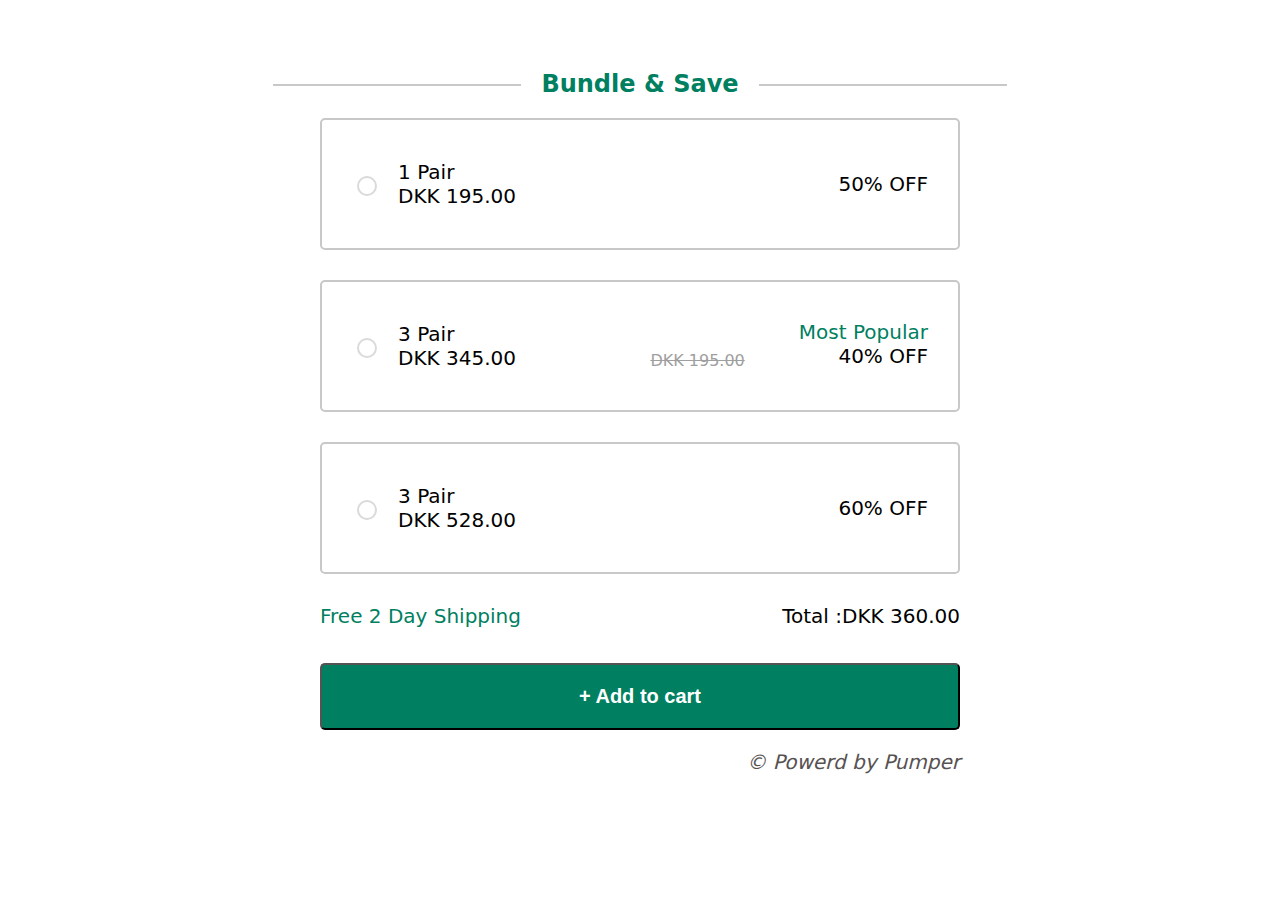
<file: cart page/index.html>
<!DOCTYPE html>
<html lang="en">

<head>
    <meta charset="UTF-8">
    <meta name="viewport" content="width=device-width, initial-scale=1.0">
    <title>Document</title>
    <link rel="stylesheet" href="style.css">
</head>

<body>
    <div>
        <div class="main">
            <div class="container">
                <div class="line left"></div>
                <div class="bundle-save">Bundle & Save</div>
                <div class="line right"></div>
            </div>

            <div class="container2">

                <div class="box1" id="box1" onclick="toggleOptions('box1')">
                    <div>
                        <label class="radio-label1">
                            <input type="radio" name="pair">
                            <span></span>

                        </label>
                    </div>
                    <div class="price1 size "> 1 Pair <br> DKK 195.00 </div>
                    <div class="min-value"></div>
                    <div class="discount1 size">
                        50% OFF
                    </div>
                    <div class="options" style="display: none;">
                        <div></div>

                        <div class="header">Size</div>

                        <div class="header">Colour</div>


                        <div class="number">#1</div>
                        <div>
                            <label for="size1"></label>
                            <div class="select">
                                <select id="size1">
                                    <option value="small">S</option>
                                    <option value="medium">M</option>
                                    <option value="large">L</option>
                                    <span class="focus"></span>

                                </select>
                            </div>

                        </div>
                        <div><label for="color1"></label>
                            <div class="select">

                                <select id="color1">
                                    <option value="red">Red</option>
                                    <option value="blue">Blue</option>
                                    <option value="green">Green</option>
                                </select>
                            </div>
                        </div>


                        <div class="number">#2</div>
                        <div> <label for="size1"></label>
                            <div class="select">
                                <select id="size1">
                                    <option value="small">S</option>
                                    <option value="medium">M</option>
                                    <option value="large">L</option>
                                    <span class="focus"></span>

                                </select>
                            </div>
                        </div>
                        <div><label for="color1"></label>
                            <div class="select">

                                <select id="color1">
                                    <option value="red">Red</option>
                                    <option value="blue">Blue</option>
                                    <option value="green">Green</option>
                                </select>
                            </div>
                        </div>

                    </div>
                </div>



                <div class="box1" id="box2" onclick="toggleOptions('box2')">
                    <div>
                        <label class="radio-label1">
                            <input type="radio" name="pair">
                            <span></span>

                        </label>
                    </div>
                    <div class="price1 size "> 3 Pair <br> DKK 345.00 </div>
                    <div class="min-value">DKK 195.00</div>
                    <div class=" size">
                        <span class="popular" style="display: block;">Most Popular</span>
                        <div class="discount1"> 40% OFF</div>
                    </div>
                    <div class="options" style="display: none;">
                        <div></div>

                        <div class="header">Size</div>

                        <div class="header">Colour</div>


                        <div class="number">#1</div>
                        <div>
                            <label for="size1"></label>
                            <div class="select">
                                <select id="size1">
                                    <option value="small">S</option>
                                    <option value="medium">M</option>
                                    <option value="large">L</option>
                                    <span class="focus"></span>

                                </select>
                            </div>

                        </div>
                        <div><label for="color1"></label>
                            <div class="select">

                                <select id="color1">
                                    <option value="red">Red</option>
                                    <option value="blue">Blue</option>
                                    <option value="green">Green</option>
                                </select>
                            </div>
                        </div>


                        <div class="number">#2</div>
                        <div> <label for="size1"></label>
                            <div class="select">
                                <select id="size1">
                                    <option value="small">S</option>
                                    <option value="medium">M</option>
                                    <option value="large">L</option>
                                    <span class="focus"></span>

                                </select>
                            </div>
                        </div>
                        <div><label for="color1"></label>
                            <div class="select">

                                <select id="color1">
                                    <option value="red">Red</option>
                                    <option value="blue">Blue</option>
                                    <option value="green">Green</option>
                                </select>
                            </div>
                        </div>

                    </div>
                </div>



                <div class="box1" id="box3" onclick="toggleOptions('box3')">
                    <div>
                        <label class="radio-label1">
                            <input type="radio" name="pair">
                            <span></span>

                        </label>
                    </div>
                    <div class="price1 size "> 3 Pair <br> DKK 528.00 </div>
                    <div class="min-value" style="visibility: hidden;">DKK 528.00</div>
                    <div class="discount1 size">
                        60% OFF
                    </div>
                    <div class="options" style="display: none;">
                        <div></div>

                        <div class="header">Size</div>

                        <div class="header">Colour</div>


                        <div class="number">#1</div>
                        <div>
                            <label for="size1"></label>
                            <div class="select">
                                <select id="size1">
                                    <option value="small">S</option>
                                    <option value="medium">M</option>
                                    <option value="large">L</option>
                                    <span class="focus"></span>

                                </select>
                            </div>

                        </div>
                        <div><label for="color1"></label>
                            <div class="select">

                                <select id="color1">
                                    <option value="red">Red</option>
                                    <option value="blue">Blue</option>
                                    <option value="green">Green</option>
                                </select>
                            </div>
                        </div>


                        <div class="number">#2</div>
                        <div> <label for="size1"></label>
                            <div class="select">
                                <select id="size1">
                                    <option value="small">S</option>
                                    <option value="medium">M</option>
                                    <option value="large">L</option>
                                    <span class="focus"></span>

                                </select>
                            </div>
                        </div>
                        <div><label for="color1"></label>
                            <div class="select">

                                <select id="color1">
                                    <option value="red">Red</option>
                                    <option value="blue">Blue</option>
                                    <option value="green">Green</option>
                                </select>
                            </div>
                        </div>

                    </div>
                </div>



                <div class="box2">
                    <div class="textbottom size left-text">Free 2 Day Shipping</div>
                    <div class="textbottom righttext "> Total : <span class="size"> DKK 360.00</span> </div>
                </div>

                <div class="btn">
                    <button> + Add to cart</button>
                </div>

                <div class="bottom-text">
                    <p> &copy; Powerd by Pumper
                    </p>
                </div>


            </div>

        </div>
        <script src="script.js"></script>
</body>

</html>
</file>
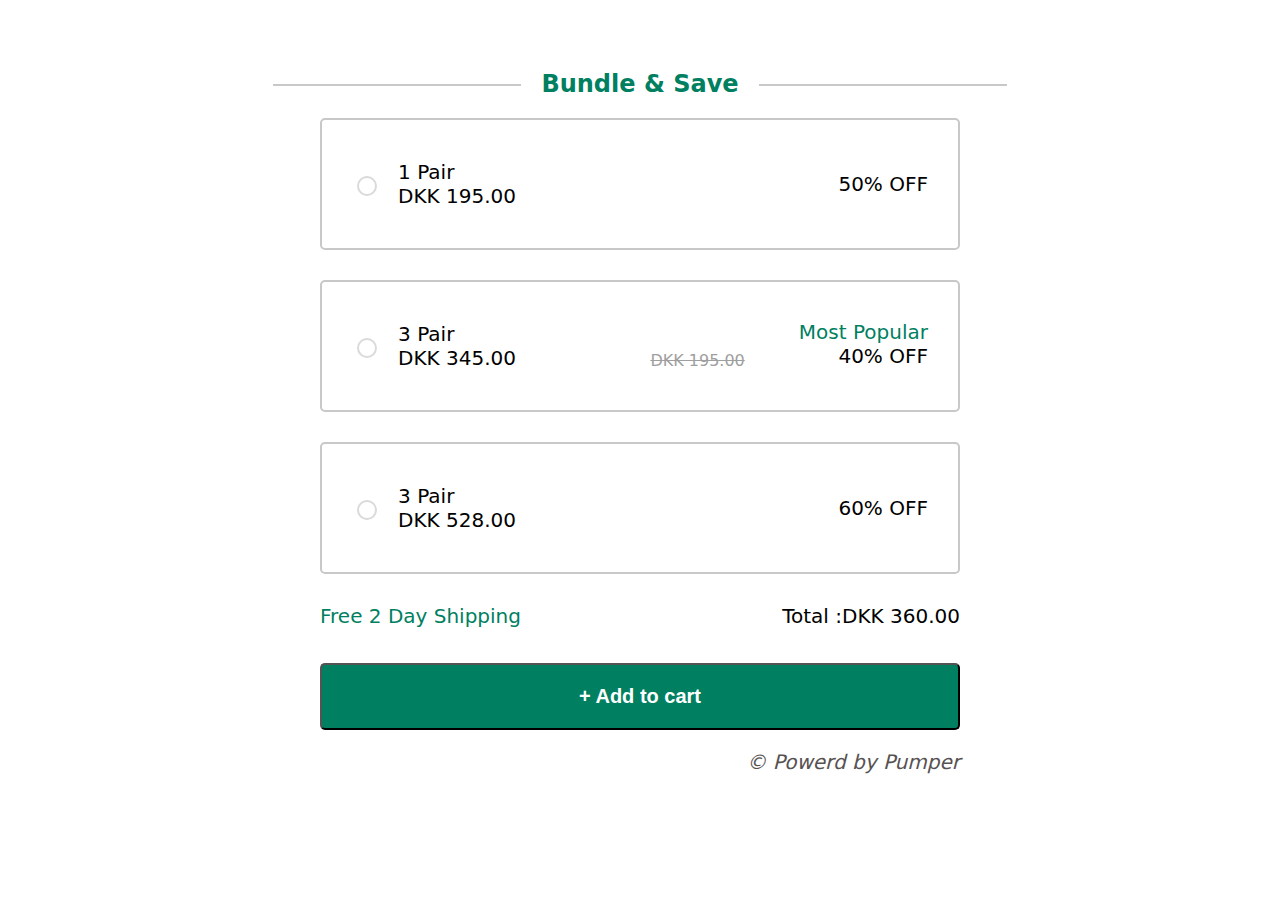
<file: cart page/index2.html>
<!DOCTYPE html>
<html lang="en">

<head>
    <meta charset="UTF-8">
    <meta name="viewport" content="width=device-width, initial-scale=1.0">
    <title>Document</title>
    <link rel="stylesheet" href="style.css">
</head>

<body>
    <div>
        <div class="main">
            <div class="container">
                <div class="line left"></div>
                <div class="bundle-save">Bundle & Save</div>
                <div class="line right"></div>
            </div>

            <div class="container2">

                <div class="box1" id="box1" onclick="toggleOptions('box1')">
                    <div>
                        <label class="radio-label1">
                            <input type="radio" name="pair">
                            <span></span>

                        </label>
                    </div>
                    <div class="price1 size "> 1 Pair <br> DKK 195.00 </div>
                    <div class="min-value"></div>
                    <div class="discount1 size">
                        50% OFF
                    </div>
                    <div class="options" style="display: none;">
                        <div></div>

                        <div class="header">Size</div>

                        <div class="header">Colour</div>


                        <div class="number">#1</div>
                        <div>
                            <label for="size1"></label>
                            <div class="select">
                                <select id="size1">
                                    <option value="small">S</option>
                                    <option value="medium">M</option>
                                    <option value="large">L</option>
                                    <span class="focus"></span>

                                </select>
                            </div>

                        </div>
                        <div><label for="color1"></label>
                            <div class="select">

                                <select id="color1">
                                    <option value="red">Red</option>
                                    <option value="blue">Blue</option>
                                    <option value="green">Green</option>
                                </select>
                            </div>
                        </div>


                        <div class="number">#2</div>
                        <div> <label for="size1"></label>
                            <div class="select">
                                <select id="size1">
                                    <option value="small">S</option>
                                    <option value="medium">M</option>
                                    <option value="large">L</option>
                                    <span class="focus"></span>

                                </select>
                            </div>
                        </div>
                        <div><label for="color1"></label>
                            <div class="select">

                                <select id="color1">
                                    <option value="red">Red</option>
                                    <option value="blue">Blue</option>
                                    <option value="green">Green</option>
                                </select>
                            </div>
                        </div>

                    </div>
                </div>



                <div class="box1" id="box2" onclick="toggleOptions('box2')">
                    <div>
                        <label class="radio-label1">
                            <input type="radio" name="pair">
                            <span></span>

                        </label>
                    </div>
                    <div class="price1 size "> 3 Pair <br> DKK 345.00 </div>
                    <div class="min-value">DKK 195.00</div>
                    <div class=" size">
                        <span class="popular" style="display: block;">Most Popular</span>
                        <div class="discount1"> 40% OFF</div>
                    </div>
                    <div class="options" style="display: none;">
                        <div></div>

                        <div class="header">Size</div>

                        <div class="header">Colour</div>


                        <div class="number">#1</div>
                        <div>
                            <label for="size1"></label>
                            <div class="select">
                                <select id="size1">
                                    <option value="small">S</option>
                                    <option value="medium">M</option>
                                    <option value="large">L</option>
                                    <span class="focus"></span>

                                </select>
                            </div>

                        </div>
                        <div><label for="color1"></label>
                            <div class="select">

                                <select id="color1">
                                    <option value="red">Red</option>
                                    <option value="blue">Blue</option>
                                    <option value="green">Green</option>
                                </select>
                            </div>
                        </div>


                        <div class="number">#2</div>
                        <div> <label for="size1"></label>
                            <div class="select">
                                <select id="size1">
                                    <option value="small">S</option>
                                    <option value="medium">M</option>
                                    <option value="large">L</option>
                                    <span class="focus"></span>

                                </select>
                            </div>
                        </div>
                        <div><label for="color1"></label>
                            <div class="select">

                                <select id="color1">
                                    <option value="red">Red</option>
                                    <option value="blue">Blue</option>
                                    <option value="green">Green</option>
                                </select>
                            </div>
                        </div>

                    </div>
                </div>



                <div class="box1" id="box3" onclick="toggleOptions('box3')">
                    <div>
                        <label class="radio-label1">
                            <input type="radio" name="pair">
                            <span></span>

                        </label>
                    </div>
                    <div class="price1 size "> 3 Pair <br> DKK 528.00 </div>
                    <div class="min-value" style="visibility: hidden;">DKK 528.00</div>
                    <div class="discount1 size">
                        60% OFF
                    </div>
                    <div class="options" style="display: none;">
                        <div></div>

                        <div class="header">Size</div>

                        <div class="header">Colour</div>


                        <div class="number">#1</div>
                        <div>
                            <label for="size1"></label>
                            <div class="select">
                                <select id="size1">
                                    <option value="small">S</option>
                                    <option value="medium">M</option>
                                    <option value="large">L</option>
                                    <span class="focus"></span>

                                </select>
                            </div>

                        </div>
                        <div><label for="color1"></label>
                            <div class="select">

                                <select id="color1">
                                    <option value="red">Red</option>
                                    <option value="blue">Blue</option>
                                    <option value="green">Green</option>
                                </select>
                            </div>
                        </div>


                        <div class="number">#2</div>
                        <div> <label for="size1"></label>
                            <div class="select">
                                <select id="size1">
                                    <option value="small">S</option>
                                    <option value="medium">M</option>
                                    <option value="large">L</option>
                                    <span class="focus"></span>

                                </select>
                            </div>
                        </div>
                        <div><label for="color1"></label>
                            <div class="select">

                                <select id="color1">
                                    <option value="red">Red</option>
                                    <option value="blue">Blue</option>
                                    <option value="green">Green</option>
                                </select>
                            </div>
                        </div>

                    </div>
                </div>



                <div class="box2">
                    <div class="textbottom size left-text">Free 2 Day Shipping</div>
                    <div class="textbottom righttext "> Total : <span class="size"> DKK 360.00</span> </div>
                </div>

                <div class="btn">
                    <button> + Add to cart</button>
                </div>

                <div class="bottom-text">
                    <p> &copy; Powerd by Pumper
                    </p>
                </div>


            </div>

        </div>
        <script src="script.js"></script>
</body>

</html>
</file>
<file: cart page/style.css>
body {
    margin: 0;
    font-family: Arial, sans-serif;
    background-color: #ffffff;
    font-family: system-ui, -apple-system, BlinkMacSystemFont, 'Segoe UI', Roboto, Oxygen, Ubuntu, Cantarell, 'Open Sans', 'Helvetica Neue', sans-serif;
}

.container {
    text-align: center;
    position: relative;
    margin-top: 50px;
}

.main {
    width: 100%;
    margin-left: auto;
    margin-right: auto;
}

.bundle-save {
    background-color: #ffffff;
    color: #007F61;
    padding: 0 20px;
    font-size: 24px;
    font-weight: bold;
    display: inline-block;
    position: relative;
    z-index: 1;
}

.line {
    position: absolute;
    top: 50%;
    height: 2px;
    background-color: #C8C8C8;
    z-index: 0;
}

.line.left {
    left: 395px;
    width: calc(50% - 28px);
}

.line.right {
    right: 395px;
    width: calc(50% - 28px);
}



.container {
    display: flex;
    justify-content: space-around;
    flex-wrap: wrap;
    padding: 20px;
}

.box1 {
    margin-left: auto;
    margin-right: auto;
    width: 50%;
    padding: 30px;
    border: 2px solid #C8C8C8;
    border-radius: 5px;
    box-sizing: border-box;
    display: grid;
    grid-template-columns: 8% 42% 20% 30%;
    margin-bottom: 30px;
    background-color: #ffffff;
    transition: background-color 0.3s ease;
    cursor: pointer;

}

.box1.active {
    background-color: #F4FBF9;
    border: 2px solid #007F61;
}


.min-value {
    display: flex;
    justify-content: center;
    align-items: end;
    text-decoration: line-through;
    padding-bottom: 10px;
    color: #9F9F9F;
}


.radio-label1 {
    display: flex;
    align-items: center;
    height: 100%;
    size: 50px;

}


.price1 {
    display: flex;
    align-items: center;
    margin: 10px 0;
}

.discount1 {
    display: flex;
    align-items: center;
    justify-content: flex-end;
}


.size {
    font-size: 20px;
    font-weight: 500;
}

.pair-font {
    font-weight: 400;
}

.box2 {
    margin-left: auto;
    margin-right: auto;
    width: 50%;
    display: grid;
    grid-template-columns: 1fr 1fr;
    grid-template-rows: 2fr;
    margin-top: 20px;
    margin-bottom: 20px;
}

.textbottom {
    display: flex;
    align-items: center;
    margin-bottom: 15px;
}

.righttext {
    display: flex;
    justify-content: right;
    font-size: 20px;
}

.left-text {
    color: #007F61;
}

.btn {
    width: 50%;
    margin-left: auto;
    margin-right: auto;
}

button {
    padding: 20px;
    width: 100%;
    font-size: 20px;
    background-color: #007F61;
    color: white;
    font-weight: 600;
    border-radius: 5px;
    cursor: pointer;
}

.bottom-text {
    width: 50%;
    display: flex;
    justify-content: right;
    margin-left: auto;
    margin-right: auto;
}

p {
    font-size: 20px;
    color: #575252;
    font-style: italic;
}


.options label,
.options select {
    width: 100%;
    box-sizing: border-box;
}

.popular {
    color: #007F61;
    text-align-last: end;
    padding-top: 8px;
}



.header {
    display: flex;
    justify-content: flex-start;
    align-items: end;
    padding-left: 4px;

}

.number {
    display: flex;
    justify-content: end;
    align-items: end;
    padding-bottom: 4px;
}


.options {
    display: grid;
    grid-template-columns: 1fr 1fr 1fr;
    grid-template-rows: 1fr 1fr 1fr;
    gap: 10px 20px;
    margin-top: 20px;
    margin-left: 30px;
}


select:focus+.focus {
    position: absolute;
    top: -1px;
    left: -1px;
    right: -1px;
    bottom: -1px;
    border: 2px solid var(--select-focus);
    border-radius: inherit;
}

.select {
    display: grid;
    grid-template-areas: "select";
    align-items: center;
    position: relative;
    min-width: 9ch;
    max-width: 30ch;
    border: 1px solid #D9D9D9;
    border-radius: 0.25em;
    padding: 0.25em 0.5em;
    font-size: 1.25rem;
    cursor: pointer;
    line-height: 1.1;
    background-image: linear-gradient(to top, #f9f9f9, #fff 33%);
}

select {
    background-color: transparent;
    border: none;
    padding: 0 1em 0 0;
    margin: 0;
    width: 100%;
    font-family: inherit;
    font-size: inherit;
    cursor: inherit;
    line-height: inherit;
    z-index: 1;
    outline: none;
}

select,
&::after {
    grid-area: select;
}


/* Hide the default radio button */
input[type="radio"] {
    appearance: none;
    -webkit-appearance: none;
    -moz-appearance: none;
    width: 20px;
    height: 20px;
    border: 2px solid #DADADA;
    /* Set the overall border color */
    border-radius: 50%;
    outline: none;
    position: relative;
    cursor: pointer;
}

/* Style the custom radio button when checked */
input[type="radio"]:checked {
    background-color: #F4FBF9;
    /* Set the background color to white */
    /* border-color: white green green white;  */
    border-color: #007F61;
}


/* Create a pseudo-element for the inner circle */
input[type="radio"]:checked::before {
    content: "";
    width: 10px;
    /* Set the size of the inner circle */
    height: 10px;
    background-color: #007F61;
    /* Set the color of the inner circle */
    border-radius: 50%;
    position: absolute;
    top: 50%;
    left: 50%;
    transform: translate(-50%, -50%);
    z-index: 1;
    /* Ensure the inner circle is on top */
}



@media (max-width : 945px) {

    .container {
        width: 100%;
        padding: 0;
    }

    .box1,
    .box2,
    .btn {
        width: 100%;
    }

    .line.left {
        left: 292px;

    }

    .line.right {
        right: 286px;
    }
}
</file>
